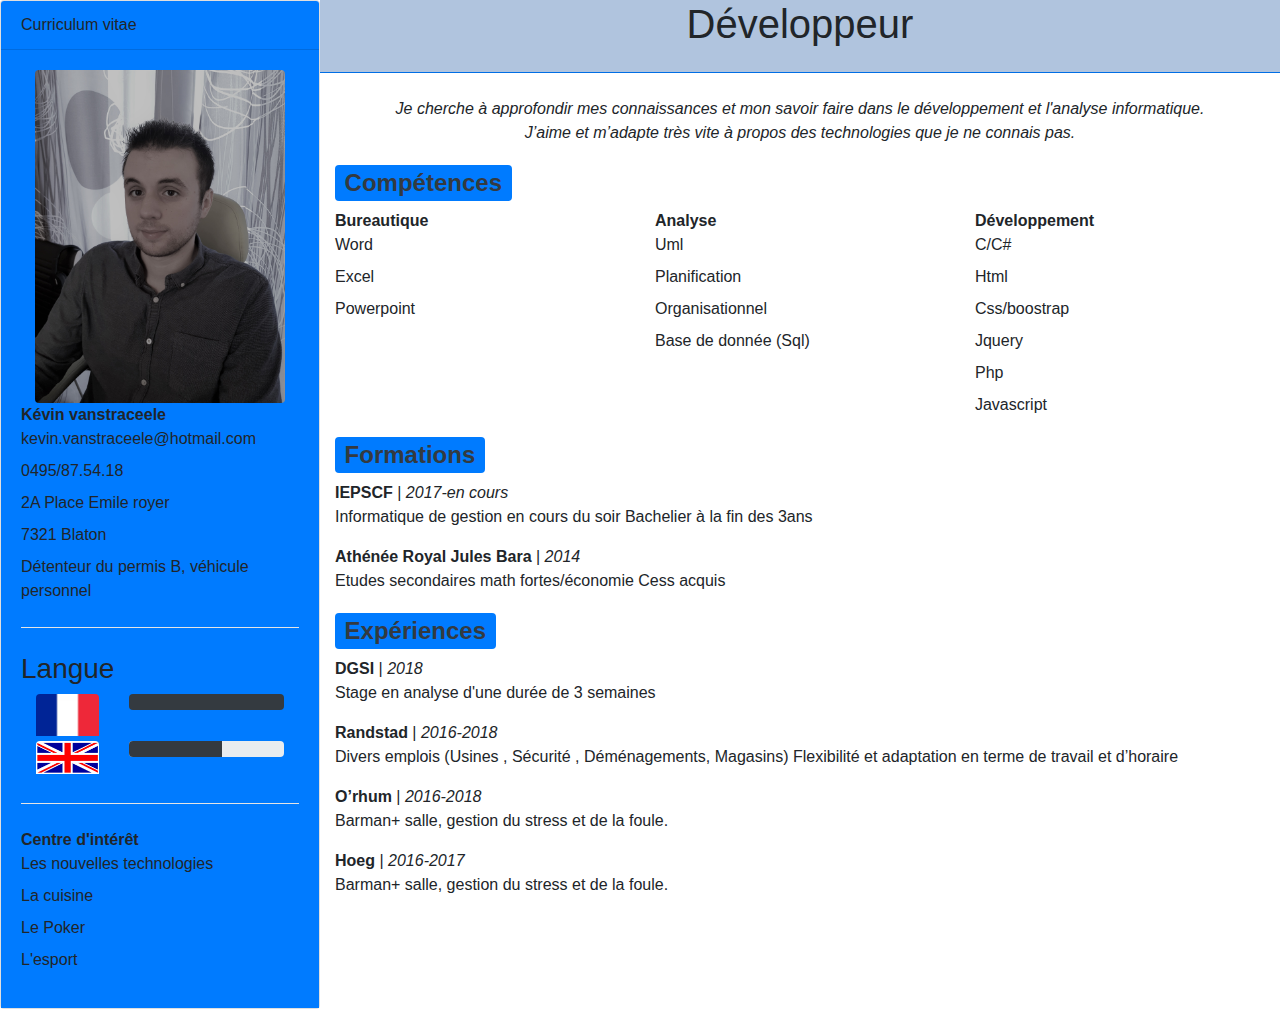
<file: index.html>
<!doctype html>
<html lang="fr">
  <head>
    <!-- Required meta tags -->
    <meta charset="utf-8">
    <meta http-equiv="X-UA-Compatible" content="IE=edge">
    <meta name="viewport" content="width=device-width, initial-scale=1, shrink-to-fit=no">  
    <meta author = "Author" content="kevin">
    <meta name="description" content="Boosstrap initiation">
    <link rel="icon" href="image/favicon.ico">
    <!-- adaptation de l ecran au device le viewpott -->

    <!-- Bootstrap CSS -->
    <link rel="stylesheet" href="bootstrap/css/bootstrap.min.css" >
    <link rel="stylesheet" href="css.css">
    <title>Curriculum vitae</title>
  </head>
  <body>
<div class="container-fluid">
	<div class="row no-padding">
		<div class="col-md-3">
		

			
				<div class="card">
 					<div class="card-header bg-primary">Curriculum vitae</div>
						<div class="card-body bg-primary">
							<div class="text-center">
							<a target="_blank" href=image/kevin.jpg>
		  						<img class="img-fluid rounded"src="image/kevin.jpg" style="width:250px;" alt="bg">
		  					</a>
		  					</div>
							
							<dl>
							<dt>Kévin vanstraceele</dt>
							
							<dd>kevin.vanstraceele@hotmail.com</dd>
							
							<dd>0495/87.54.18</dd>
							
							<dd>2A Place Emile royer </dd>
							<dd>7321 Blaton</dd>
							
							<dd>Détenteur du permis B, véhicule personnel</dd>
						
							</dl>
							
						
							<hr class="my-4 bg-white">
							<h3>Langue</h3>
								<div class="container">
									<div class="row">
										<div class="col-xl-4">
											<img class="img-fluid rounded"src="image/fr.jpg" style="width:75px;padding-bottom:5px;" alt="bg">
										</div>
										<div class="col-xl-8">
											<div class="progress">
    											<div class="progress-bar bg-dark" style="width: 100%;">
    											
    											</div>
    										</div>
										</div>
									</div>
								</div>
								<div class="container">
									<div class="row">
										<div class="col-xl-4">
											<img class="img-fluid rounded"src="image/anglais.jpg" style="width:75px;padding-bottom:5px;" alt="bg">
										</div>
										<div class="col-xl-8">
											<div class="progress">
    											<div class="progress-bar bg-dark" style="width: 60%">
    											
    											</div>
    										</div>
										</div>
									</div>
								</div>
							<hr class="my-4 bg-white">
							
						<dl>
							<dt>Centre d'intérêt</dt>
								
							
								<dd>Les nouvelles technologies</dd>
								<dd>La cuisine</dd>
								<dd>Le Poker</dd>
								<dd>L'esport</dd>
							
						</dl>

				

						
				</div>
		</div>
</div>

			
			
		

		
			<div class="col-md-9">
					<div class="contener-fluid" style="background-color:#B0C4DE">
						<h1 class="text-center">Développeur</h1>
						<hr class="my-4 bg-primary">
					</div>
					<div class="container-fluid">
						<p class="text-center">
						<em>
							Je cherche à approfondir mes connaissances et mon savoir faire dans le développement et l'analyse informatique.<br>
							
							 J’aime et m’adapte très vite à propos des technologies que je ne connais pas.
						</em>	
						</p>
					</div>

					<div class="container-fluid">
					
					<h2 ><span class="badge badge-primary">Compétences</span></h2>
				</div>
					<div class="container-fluid">
						<div class="row">
							<div class="col-4">
								<dl>
						   			<dt>Bureautique</dt>
						   			<dd>Word</dd>
						   			<dd>Excel</dd>
						   			<dd>Powerpoint</dd>
						   		</dl>	
								
							</div>
							<div class="col-4">
								<dl>
						   			<dt>Analyse</dt>
						   			<dd>Uml</dd>
						   			<dd>Planification</dd>
						   			<dd>Organisationnel</dd>
						   			<dd>Base de donnée (Sql)</dd>
						   		</dl>
								
							</div>
							<div class="col-4">
								<dl>
						   			<dt> Développement </dt>
						   			<dd>C/C#</dd>
						   			<dd>Html</dd>
						   			<dd>Css/boostrap</dd>
						   			<dd>Jquery</dd>
						   			<dd>Php</dd>
						   			<dd>Javascript</dd>
						   		</dl>
								
							</div>
						</div>
					</div>



					<div class="container-fluid">
					<h2 ><span class="badge badge-primary">Formations</span></h2>

					<p><strong>IEPSCF</strong> | <em>2017-en cours</em><br>
					Informatique de gestion en cours du soir
Bachelier à la fin des 3ans</p>

					<p><strong>Athénée Royal Jules Bara</strong> | <em>2014</em><br>
										Etudes secondaires math fortes/économie
Cess acquis
</p>





				</div>

					
				<div class="container-fluid">				
					<h2 ><span class="badge badge-primary">Expériences</span></h2>
					<p><strong>DGSI</strong> | <em>2018</em><br>
										Stage en analyse d'une durée de 3 semaines
							</p>	

					<p><strong>Randstad</strong> | <em>2016-2018</em><br>
					Divers emplois (Usines , Sécurité , Déménagements, Magasins)
					Flexibilité et adaptation en terme de travail et d’horaire</p>

					<p><strong>O’rhum</strong> | <em>2016-2018</em><br>
										Barman+ salle, gestion du stress et de la foule.
							</p>			

					<p><strong>Hoeg</strong> | <em> 2016-2017</em><br>
							Barman+ salle, gestion du stress et de la foule.
					</p>
				</div>
			</div>
</div>
</div>




			


	

				



	
			
	



			
			
		
		


		
		
			
		

	







    <!-- Optional JavaScript -->
    <!-- jQuery first, then Popper.js, then Bootstrap JS -->
    <script src="https://code.jquery.com/jquery-3.3.1.slim.min.js" integrity="sha384-q8i/X+965DzO0rT7abK41JStQIAqVgRVzpbzo5smXKp4YfRvH+8abtTE1Pi6jizo" crossorigin="anonymous"></script>
    <script src="https://cdnjs.cloudflare.com/ajax/libs/popper.js/1.14.7/umd/popper.min.js" integrity="sha384-UO2eT0CpHqdSJQ6hJty5KVphtPhzWj9WO1clHTMGa3JDZwrnQq4sF86dIHNDz0W1" crossorigin="anonymous"></script>
    <script src="bootstrap/js/bootstrap.min.js" ></script>
  </body>
</html>
</file>
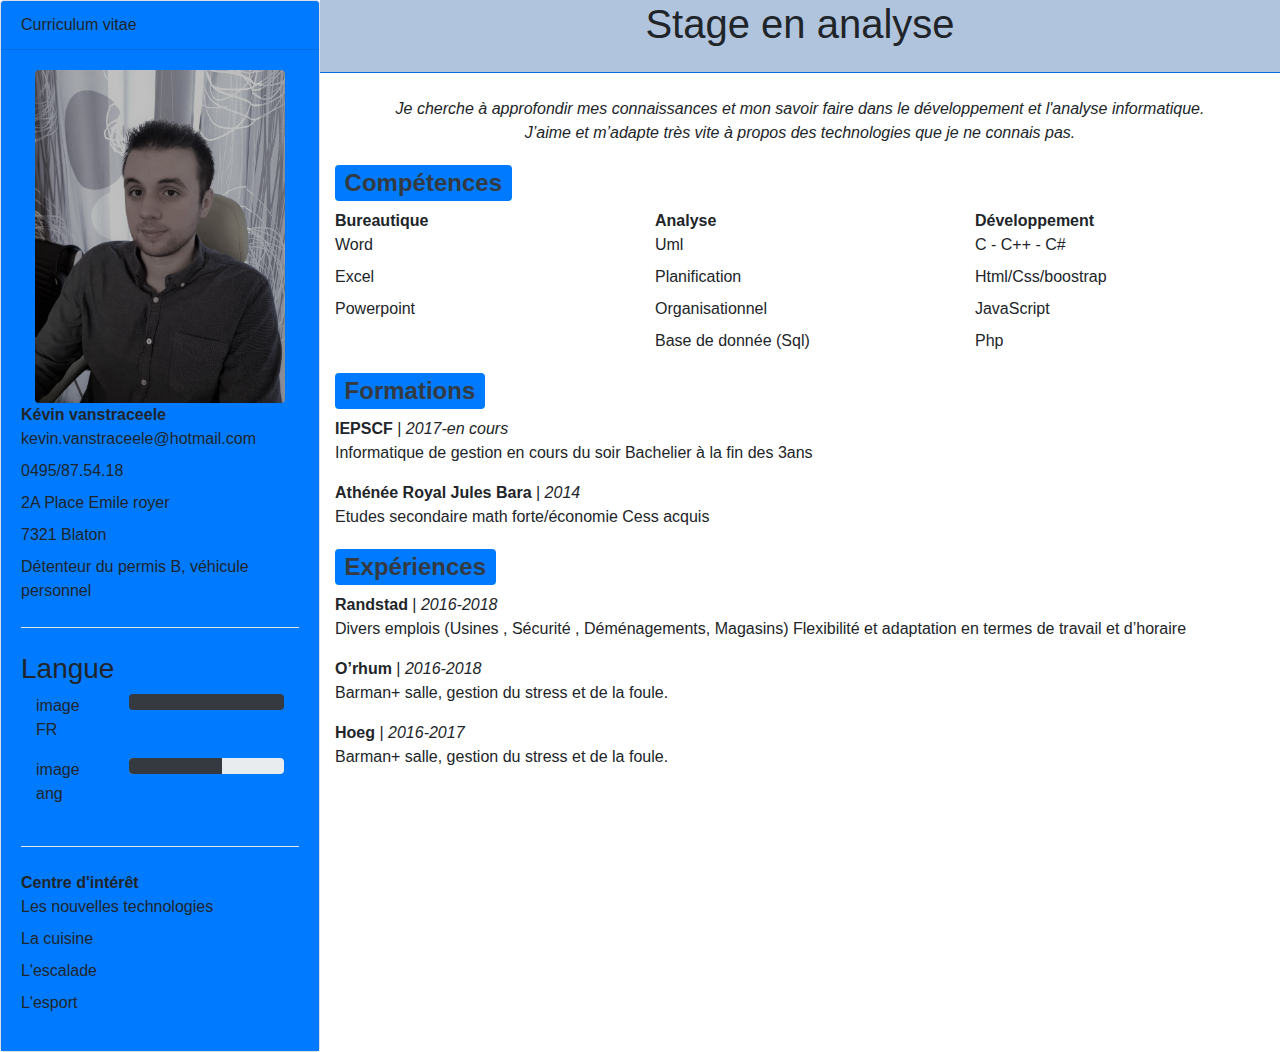
<file: cv.html>
<!doctype html>
<html lang="fr">
  <head>
    <!-- Required meta tags -->
    <meta charset="utf-8">
    <meta http-equiv="X-UA-Compatible" content="IE=edge">
    <meta name="viewport" content="width=device-width, initial-scale=1, shrink-to-fit=no">  
    <meta author = "Author" content="kevin">
    <meta name="description" content="Boosstrap initiation">
    <link rel="icon" href="image/favicon.ico">
    <!-- adaptation de l ecran au device le viewpott -->

    <!-- Bootstrap CSS -->
    <link rel="stylesheet" href="bootstrap/css/bootstrap.min.css" >
    <link rel="stylesheet" href="css.css">
    <title>Curriculum vitae</title>
  </head>
  <body>
<div class="container-fluid">
	<div class="row no-padding">
		<div class="col-md-3">
		

			
				<div class="card">
 					<div class="card-header bg-primary">Curriculum vitae</div>
						<div class="card-body bg-primary">
							<div class="text-center">
							<a target="_blank" href=image/kevin.jpg>
		  						<img class="img-fluid rounded"src="image/kevin.jpg" style="width:250px;" alt="bg">
		  					</a>
		  					</div>
							
							<dl>
							<dt>Kévin vanstraceele</dt>
							
							<dd>kevin.vanstraceele@hotmail.com</dd>
							
							<dd>0495/87.54.18</dd>
							
							<dd>2A Place Emile royer </dd>
							<dd>7321 Blaton</dd>
							
							<dd>Détenteur du permis B, véhicule personnel</dd>
						
							</dl>
							
						
							<hr class="my-4 bg-white">
							<h3>Langue</h3>
								<div class="container">
									<div class="row">
										<div class="col-xl-4">
											<p>image FR</p>
										</div>
										<div class="col-xl-8">
											<div class="progress">
    											<div class="progress-bar bg-dark" style="width: 100%">
    											
    											</div>
    										</div>
										</div>
									</div>
								</div>
								<div class="container">
									<div class="row">
										<div class="col-xl-4">
											<p>image ang</p>
										</div>
										<div class="col-xl-8">
											<div class="progress">
    											<div class="progress-bar bg-dark" style="width: 60%">
    											
    											</div>
    										</div>
										</div>
									</div>
								</div>
							<hr class="my-4 bg-white">
							
						<dl>
							<dt>Centre d'intérêt</dt>
								
							
								<dd>Les nouvelles technologies</dd>
								<dd>La cuisine</dd>
								<dd>L'escalade</dd>
								<dd>L'esport</dd>
							
						</dl>

				

						
				</div>
		</div>
</div>

			
			
		

		
			<div class="col-md-9">
					<div class="contener-fluid" style="background-color:#B0C4DE">
						<h1 class="text-center">Stage en analyse</h1>
						<hr class="my-4 bg-primary">
					</div>
					<div class="container-fluid">
						<p class="text-center">
						<em>
							Je cherche à approfondir mes connaissances et mon savoir faire dans le développement et l'analyse informatique.<br>
							
							 J’aime et m’adapte très vite à propos des technologies que je ne connais pas.
						</em>	
						</p>
					</div>

					<div class="container-fluid">
					
					<h2 ><span class="badge badge-primary">Compétences</span></h2>
				</div>
					<div class="container-fluid">
						<div class="row">
							<div class="col-4">
								<dl>
						   			<dt>Bureautique</dt>
						   			<dd>Word</dd>
						   			<dd>Excel</dd>
						   			<dd>Powerpoint</dd>
						   		</dl>	
								
							</div>
							<div class="col-4">
								<dl>
						   			<dt>Analyse</dt>
						   			<dd>Uml</dd>
						   			<dd>Planification</dd>
						   			<dd>Organisationnel</dd>
						   			<dd>Base de donnée (Sql)</dd>
						   		</dl>
								
							</div>
							<div class="col-4">
								<dl>
						   			<dt> Développement </dt>
						   			<dd>C - C++ - C#</dd>
						   			<dd>Html/Css/boostrap</dd>
						   			<dd>JavaScript</dd>
						   			<dd>Php</dd>
						   		</dl>
								
							</div>
						</div>
					</div>



					<div class="container-fluid">
					<h2 ><span class="badge badge-primary">Formations</span></h2>

					<p><strong>IEPSCF</strong> | <em>2017-en cours</em><br>
					Informatique de gestion en cours du soir
Bachelier à la fin des 3ans</p>

					<p><strong>Athénée Royal Jules Bara</strong> | <em>2014</em><br>
										Etudes secondaire math forte/économie
Cess acquis
</p>





				</div>

					
				<div class="container-fluid">				
					<h2 ><span class="badge badge-primary">Expériences</span></h2>
					<p><strong>Randstad</strong> | <em>2016-2018</em><br>
					Divers emplois (Usines , Sécurité , Déménagements, Magasins)
					Flexibilité et adaptation en termes de travail et d’horaire</p>

					<p><strong>O’rhum</strong> | <em>2016-2018</em><br>
										Barman+ salle, gestion du stress et de la foule.
							</p>			

					<p><strong>Hoeg</strong> | <em> 2016-2017</em><br>
							Barman+ salle, gestion du stress et de la foule.
					</p>
				</div>
			</div>
</div>
</div>




			


	

				



	
			
	



			
			
		
		


		
		
			
		

	







    <!-- Optional JavaScript -->
    <!-- jQuery first, then Popper.js, then Bootstrap JS -->
    <script src="https://code.jquery.com/jquery-3.3.1.slim.min.js" integrity="sha384-q8i/X+965DzO0rT7abK41JStQIAqVgRVzpbzo5smXKp4YfRvH+8abtTE1Pi6jizo" crossorigin="anonymous"></script>
    <script src="https://cdnjs.cloudflare.com/ajax/libs/popper.js/1.14.7/umd/popper.min.js" integrity="sha384-UO2eT0CpHqdSJQ6hJty5KVphtPhzWj9WO1clHTMGa3JDZwrnQq4sF86dIHNDz0W1" crossorigin="anonymous"></script>
    <script src="bootstrap/js/bootstrap.min.js" ></script>
  </body>
</html>
</file>
<file: css.css>
.no-padding > [class*='col-'] {
padding-right:0;
padding-left:0;
}
.badge {
    color: #343a40;
}
</file>
